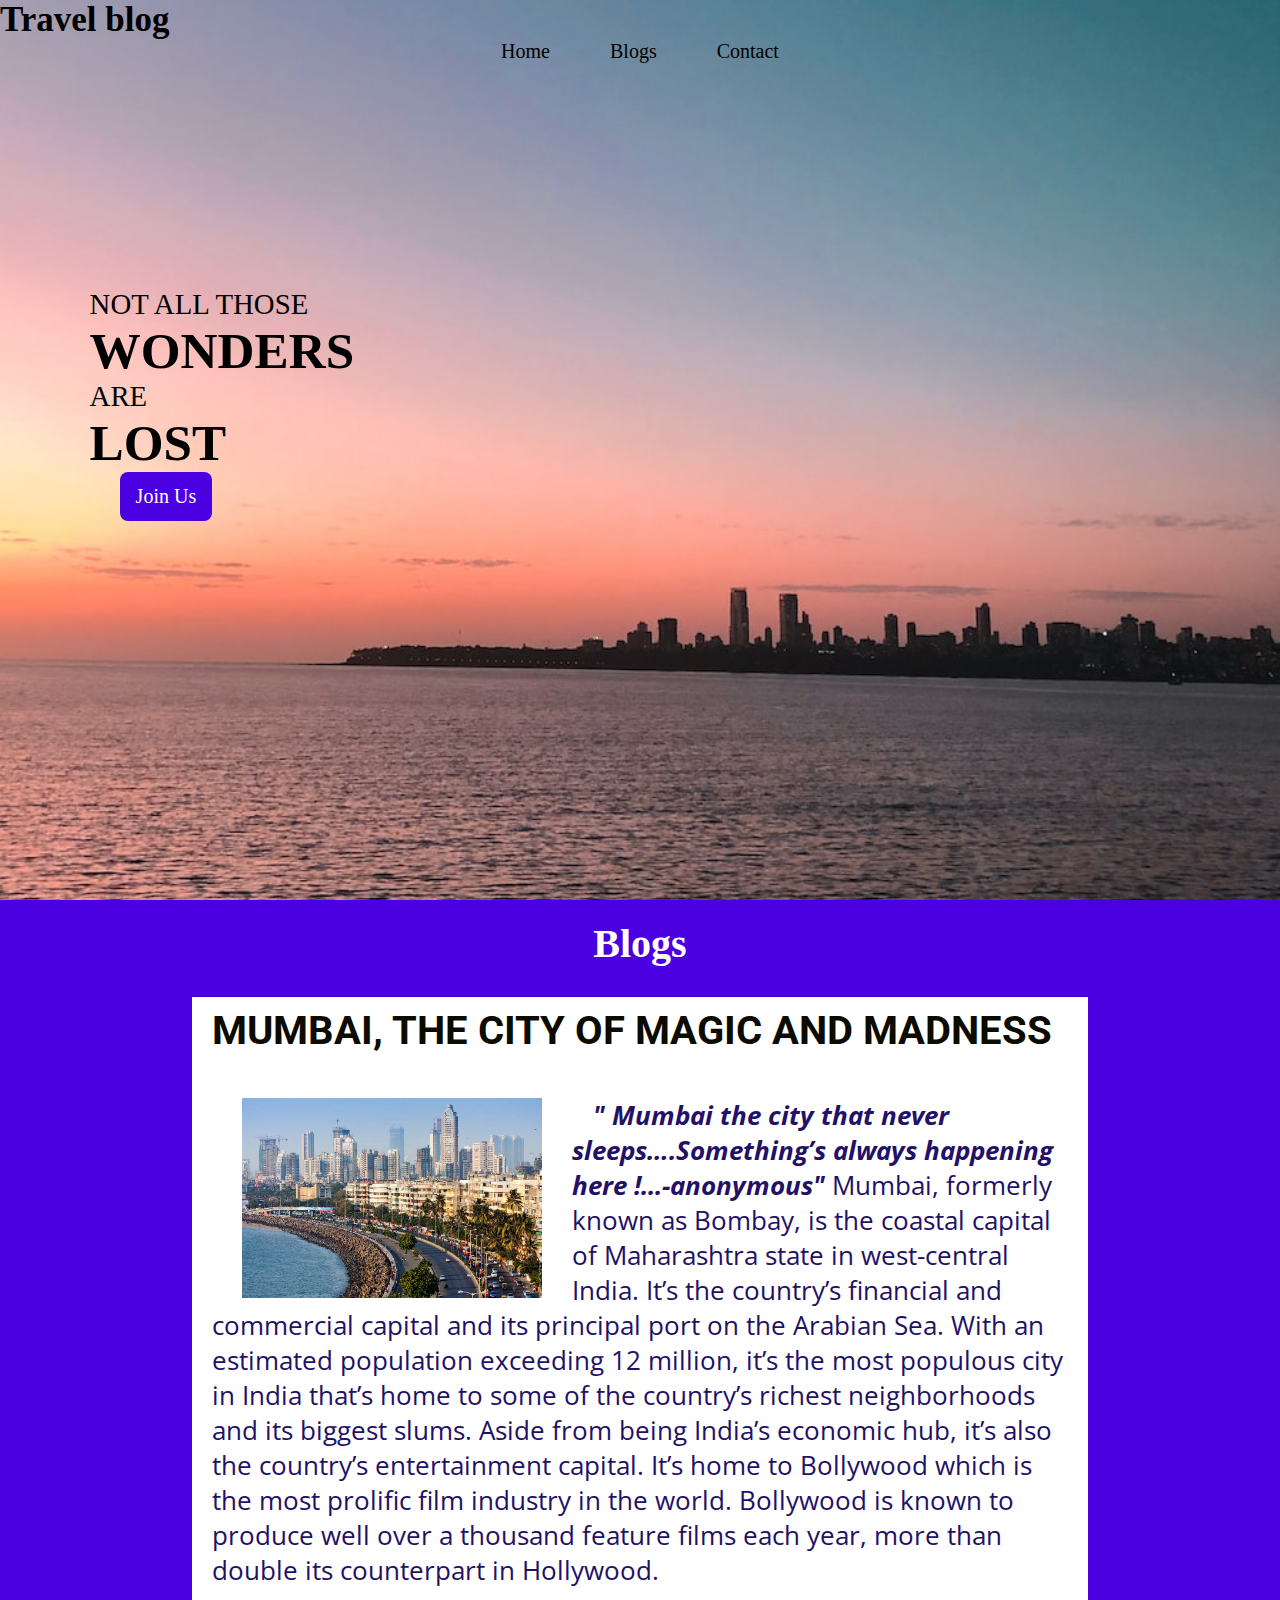
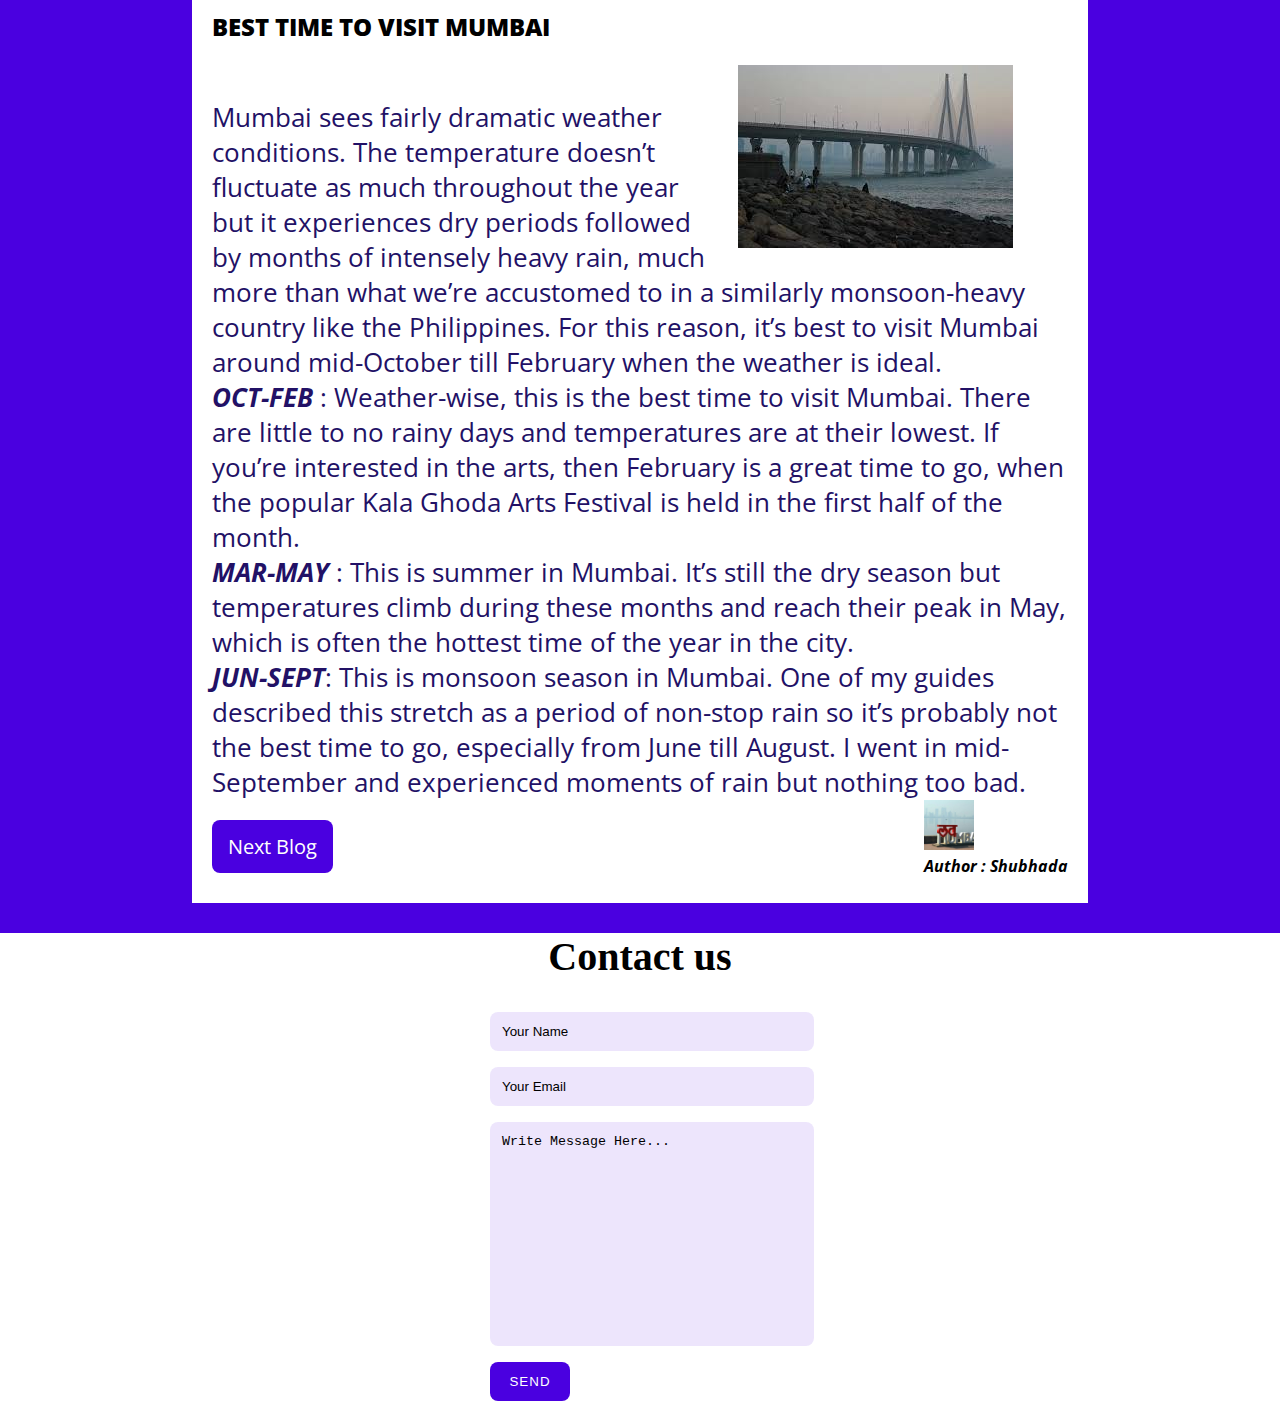
<file: index.html>
<!DOCTYPE html>
<html lang="en">
<head>
    <meta charset="UTF-8">
    <meta http-equiv="X-UA-Compatible" content="IE=edge">
    <meta name="viewport" content="width=device-width, initial-scale=1.0">
    <link rel="stylesheet" href="style.css">
    <link rel="preconnect" href="https://fonts.googleapis.com">
    <link rel="preconnect" href="https://fonts.gstatic.com" crossorigin>
    <link href="https://fonts.googleapis.com/css2?family=IM+Fell+English+SC&family=Open+Sans:wght@300&family=Roboto:ital,wght@0,700;1,700&display=swap" rel="stylesheet">
    <title>Travel Blog</title>
    <link rel="shortcut icon" type="image/png/jpg" href="./images/fav.png"/>
</head>
<body>
    <header id = "Home" style="width:100%;height:100vh;background: url('MUMBAI_1.jpeg') 50% 50% / 100% no-repeat fixed;">
        <h1 style="font-size: 35px;color:black"> Travel blog </h1>
        <nav>
            <ul>
                <a href="#Home" ><li class="navigation">Home</li></a>
                <a href="#Blog" ><li class="navigation">Blogs</li></a>
                <a href="#Contact" ><li class="navigation">Contact</li></a>
            </ul>
        </nav>
        <section class="home-text" style="margin: 25vh 7%;"> 
                <span>NOT ALL THOSE</span> 
                <h1> WONDERS</h1>
                <span>ARE<span> </h1>
                <h1>LOST</em></h1>
                <a href="#join" class="btn">Join Us</a>
        </section>
    </header>
    <center><h1 id="Blog" style="color:white; margin:20px auto;font-size:40px">Blogs</h1></center>
    <main class="container">
            
            <article class="content" >
                <h1 class="article">MUMBAI, THE CITY OF MAGIC AND MADNESS </h1>
                <br><br>
                <aside class="content_img" style="float: left;">
                    <img src="mumbai.jpg" width="300px" height="200px">
                </aside>
                <p>&nbsp;&nbsp;&nbsp;<em><b>"&nbsp;Mumbai the city that never   sleeps….Something’s always happening here !...-anonymous"</b></em>
                    Mumbai, formerly known as Bombay, is the coastal capital of Maharashtra state in west-central India. It’s the country’s financial and commercial capital and its principal port on the Arabian Sea. With an estimated population exceeding 12 million, it’s the most populous city in India that’s home to some of the country’s richest neighborhoods and its biggest slums.

                  Aside from being India’s economic hub, it’s also the country’s entertainment capital. It’s home to Bollywood which is the most prolific film industry in the world. Bollywood is known to produce well over a thousand feature films each year, more than double its counterpart in Hollywood.


                </p>
                <br>
                
                <h2><strong> BEST TIME TO VISIT MUMBAI</strong></h2>
                <br>
                <aside class="content_img" style="float: right;"><img src="Mumbai.jpeg"></aside>
                <p>&nbsp;&nbsp;&nbsp;&nbsp;&nbsp;&nbsp;&nbsp;&nbsp;&nbsp;&nbsp;&nbsp;&nbsp;
                </p>
                <p>Mumbai sees fairly dramatic weather conditions. The temperature doesn’t fluctuate as much throughout the year but it experiences dry periods followed by months of intensely heavy rain, much more than what we’re accustomed to in a similarly monsoon-heavy country like the Philippines. For this reason, it’s best to visit Mumbai around mid-October till February when the weather is ideal.
                   <br><em><b>OCT-FEB </b></em> : Weather-wise, this is the best time to visit Mumbai. There are little to no rainy days and temperatures are at their lowest. If you’re interested in the arts, then February is a great time to go, when the popular Kala Ghoda Arts Festival is held in the first half of the month.
                    
                   <br><em><b>MAR-MAY </b></em>: This is summer in Mumbai. It’s still the dry season but temperatures climb during these months and reach their peak in May, which is often the hottest time of the year in the city.
                    
                   <br><em><b>JUN-SEPT</b></em>: This is monsoon season in Mumbai. One of my guides described this stretch as a period of non-stop rain so it’s probably not the best time to go, especially from June till August. I went in mid-September and experienced moments of rain but nothing too bad.
                </p>
                <address style="float: right;"><img src="d5124f73333da2cd3650ddd7be1d5979.jpg" alt="user" style ="
                    height: 50px;
                    width: 50px;
                    object-fit: cover;" class="user-image" /><br><b>Author : Shubhada</b></address>
                <a href="#join" class="btn" style="margin: 20px 0px;">Next Blog</a>
                
            </article>
    </main>
    <footer id = "Contact">
        <center><h1 style="font-size: 40px;margin :20px 30px">Contact us</h1></center>
        <div class="contact-form">
            <form action="">
                <input type="text" placeholder="Your Name">
                <input type="email" name="" id="" placeholder="Your Email">
                <textarea name="" id="" cols="30" rows="10" placeholder="Write Message Here..."></textarea>
                <input type="button" value="Send" class="contact-button">
            </form>
        </div>

    </footer>
</body>
</html>
</file>
<file: style.css>
*{
  margin: 0;
  padding: 0;
}
:root{
  --main-color: #4a00e0;
  --bg-color: #fff;
  --hover: hsl(260, 100%, 51%);

  --big-font: 3.2rem;
  --medium-font: 1.8rem;
  --p-font: 0.941rem;
}
html,body{
  padding: 0px;
  scroll-behavior: smooth;
  background: transparent;
  background-color: var(--main-color);
}

header, img{
  padding: 0px;
  margin: 0px;
}
::-webkit-scrollbar{
  display: none;
}
ul{
  display: flex;
  justify-content:center;
}
a,li,.navigation{
  color:black;
  list-style-type: none;
  text-decoration: none;
  font-size: 20px;
}
a{
    margin: 0px 30px;
}
.home-text span {
  font-size: var(--medium-font);
  font-family: 'IM Fell English SC', serif;
  font-weight: 500;
  color: #000;
}
.home-text h1 {
  font-size: var(--big-font);
  font-family: 'IM Fell English SC', serif;
  color: #000;
}
.home-text h2 {
  color: #000;
  font-size: 1.1rem;
  font-family: 'IM Fell English SC', serif;
  font-weight: 400;
}
.home-text p {
  color: #000;
  font-size: var(--p-font);
  font-weight: 400;
  margin: 0.7rem 0 1rem;
}
.btn {
  display: inline-block;
  background: var(--main-color);
  color: #fff;
  padding: 0.8rem 1rem;
  border-radius: 0.5rem;
}
.btn:hover {
  background: var(--hover);
}
.navigation:hover{
  color: #4a00e0;
}
.container{
  width: 70%;
  margin : 30px auto;
}

.article{
  color: rgb(12, 11, 0);
  font-size: 2.5rem;
  /*font-style: italic;*/
  font-family: 'Roboto', sans-serif;
}
.content{
  background-color: rgb(255, 255, 255);
  padding: 10px 20px;
  font-family: 'Open Sans', sans-serif;
  box-shadow: 2px 5px 4px 3px (0 0 0 / 30% );
}
.content_img{
  width: 300px;
  height: 200px;
  margin: 0px 30px;
}

p{
    font-size: 1.6rem;
    color: #216;
}

footer{
  background:#fff;
}

.contact-form {
  display: grid;
  place-items: center;
  margin-top: 2rem;
}
.contact-form form {
  display: flex;
  flex-direction: column;
  width: 300px;
}
form input,
textarea {
  padding: 12px;
  border-radius: 0.5rem;
  width: 100%;
  border: none;
  outline: none;
  background: hsla(260, 100%, 44%, 0.1);
  margin-bottom: 1rem;
  color: var(--text-color);
}
form input::placeholder,
textarea::placeholder {
  color: var(--text-color);
}
form textarea {
  resize: none;
  height: 200px;
}
.contact-button {
  width: 80px;
  cursor: pointer;
  background: var(--main-color);
  color: #fff;
  font-weight: 500;
  text-transform: uppercase;
  letter-spacing: 1px;
}
.contact-button:hover {
  background: var(--hover);
}
</file>
